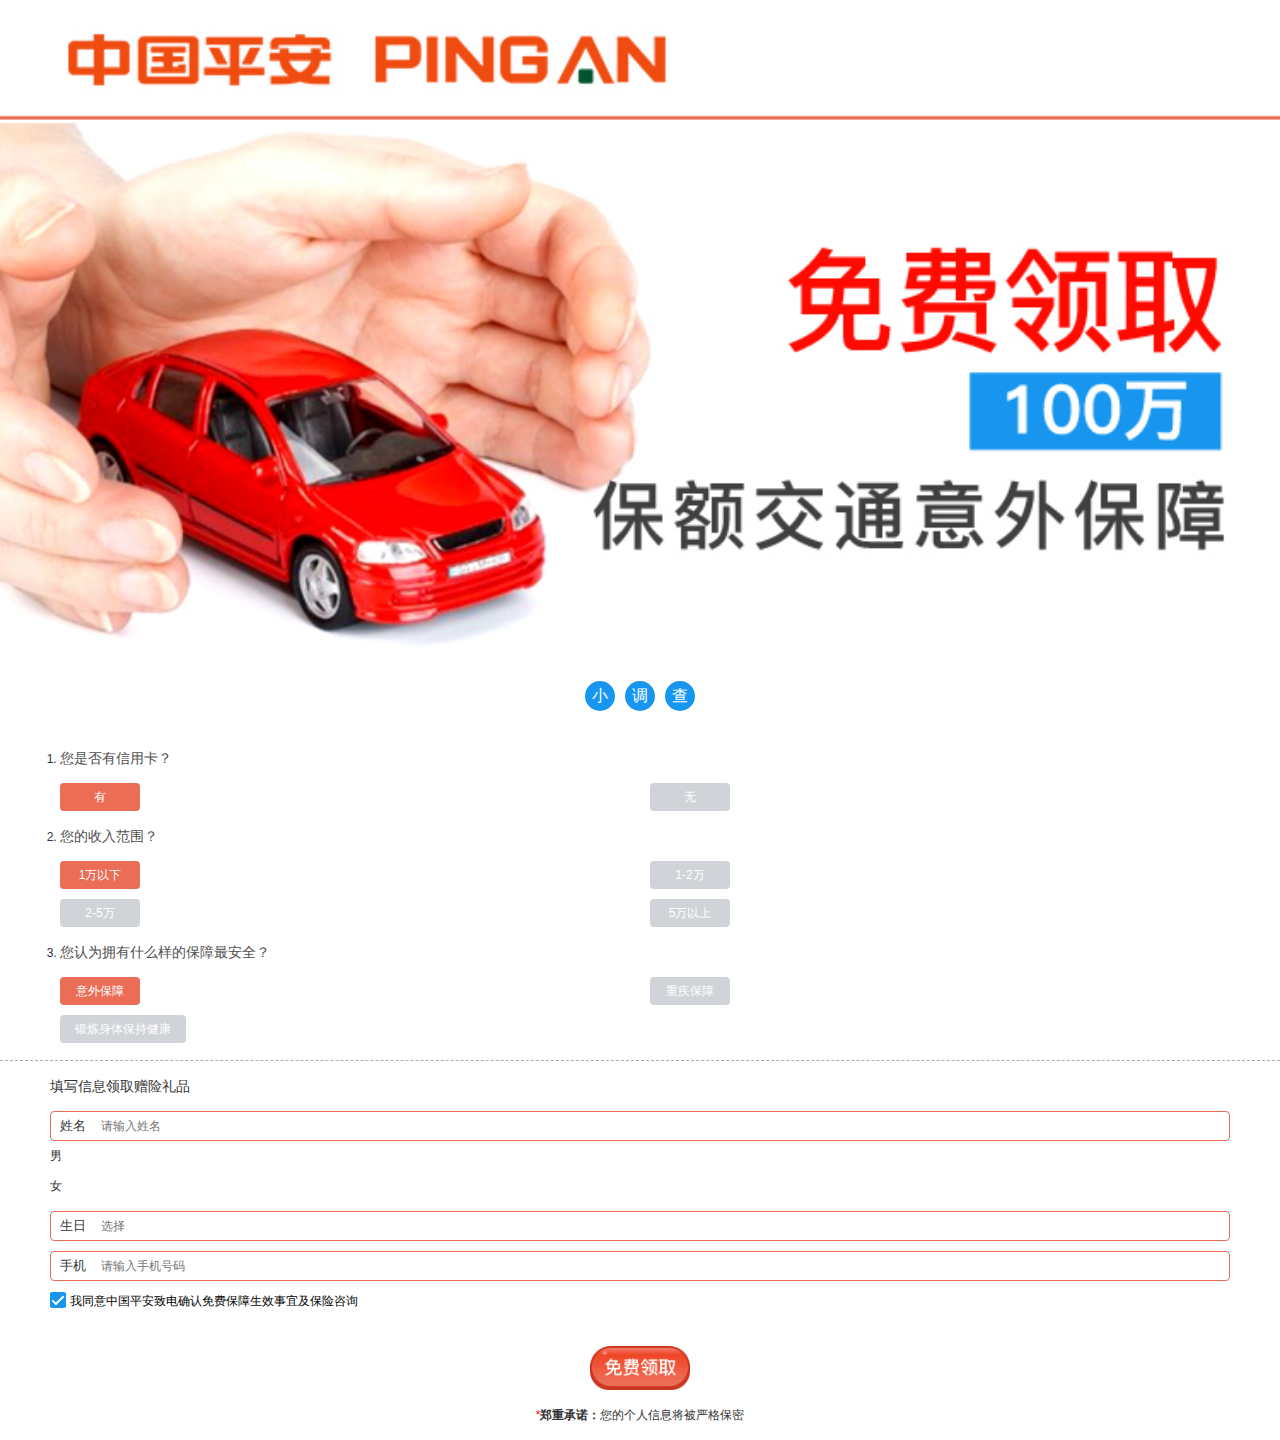
<file: bak.html>
<!DOCTYPE html>
<html>
<head>
	<meta charset="utf-8" />
	<title>中国平安交通保险</title>
	<meta content="" name="description" />
	<meta content="" name="keywords" />
	<meta name="viewport" content="width=device-width, initial-scale=1.0, minimum-scale=1.0, user-scalable=no, maximum-scale=1.0" />
	<meta name="apple-mobile-web-app-capable" content="yes" />
	<meta name="apple-mobile-web-app-status-bar-style" content="black" />
	<meta name="format-detection" content="telephone=no" />
	<link href="css/style.css" rel="stylesheet" />
	<link href="css/popup.css" rel="stylesheet" />
	<script>
	var _hmt = _hmt || [];
	(function() {
		var hm = document.createElement("script");
		hm.src = "https://hm.baidu.com/hm.js?37c447141ab22aa63ef5954547d6abe9";
		var s = document.getElementsByTagName("script")[0];
		s.parentNode.insertBefore(hm, s);
	})();
	</script>
<script>
(function(i,s,o,g,r,a,m){i['GoogleAnalyticsObject']=r;i[r]=i[r]||function(){
(i[r].q=i[r].q||[]).push(arguments)},i[r].l=1*new Date();a=s.createElement(o),
m=s.getElementsByTagName(o)[0];a.async=1;a.src=g;m.parentNode.insertBefore(a,m)
})(window,document,'script','https://www.google-analytics.com/analytics.js','ga');

ga('create', 'UA-105015892-1', 'auto');
ga('send', 'pageview');
</script>
</head>
<body>
	<div class="banner">
		<img src="images/banner.jpg" />
	</div>

	<div id="dft">
		<form name="form" action="do.php" method="post">
			<h2 class="title">
				<span>小</span><span>调</span><span>查</span>
			</h2>

			<div class="faq">
				<ol>
					<li>
						<h3>您是否有信用卡？</h3>
						<dl class="clearfix" data-radio="iscredit">
							<dd data-iscredit="1" class="active">
								<span>有</span>
							</dd>
							<dd data-iscredit="0">
								<span>无</span>
							</dd>
						</dl>
					</li>
					<li>
						<h3>您的收入范围？</h3>
						<dl class="clearfix" data-radio="income">
							<dd data-income="5" class="active">
								<span>1万以下</span>
							</dd>
							<dd data-income="6">
								<span>1-2万</span>
							</dd>
							<dd data-income="7">
								<span>2-5万</span>
							</dd>
							<dd data-income="8">
								<span>5万以上</span>
							</dd>
						</dl>
					</li>
					<li>
						<h3>您认为拥有什么样的保障最安全？</h3>
						<dl class="clearfix" data-radio="instype">
							<dd data-instype="1" class="active">
								<span>意外保障</span>
							</dd>
							<dd data-instype="2">
								<span>重疾保障</span>
							</dd>
							<dd data-instype="3" style="width:100%">
								<span>锻炼身体保持健康</span>
							</dd>
						</dl>
					</li>
				</ol>
			</div>

			<div class="info">
				<h3>填写信息领取赠险礼品</h3>
				<ul class="list-unstyled">
					<li class="sex">
						<label>姓名</label>
						<input type="text" name="info[realname]" value="" placeholder="请输入姓名" class="text" data-require="请输入姓名" />
						<dl data-radio="sex">
							<dd class="active" data-sex="1">男</dd>
							<dd data-sex="0">女</dd>
						</p>
					</li>
					<li>
						<label>生日</label>
						<input type="text" name="info[birthday]" value="" placeholder="选择" class="text" data-require="请选择生日" readonly="readonly" data-dtpicker data-options='{"type":"date", "beginYear":1960, "endYear":2010}' />
					</li>
					<li>
						<label>手机</label>
						<input type="tel" name="info[mobile]" value="" placeholder="请输入手机号码" class="text" data-require="请输入手机号码" />
					</li>
					<li class="access">
						<label>
							<input type="checkbox" name="access" value="1" checked="checked" />
							我同意中国平安致电确认免费保障生效事宜及保险咨询
						</label>
					</li>

					<li>
						<input type="hidden" name="dosubmit" value="1" />
						<a href="javascript:void(0);" data-form="form" class="btn">
							<img src="images/btn.png" />
						</a>
					</li>
				</ul>
			</div>

			<div class="promise">
				<span>*</span><b>郑重承诺：</b>您的个人信息将被严格保密
			</div>

			<input type="hidden" name="info[iscredit]" value="1" data-require="" />
			<input type="hidden" name="info[income]" value="5" data-require="" />
			<input type="hidden" name="info[instype]" value="1" data-require="" />
			<input type="hidden" name="info[sex]" value="1" data-require="" />

			<input type="hidden" name="track" id="track" value="" />
		</form>
	</div>

<script src="js/zepto.js"></script>
<script>
function getQueryString(name) {
	var reg = new RegExp("(^|&)" + name + "=([^&]*)(&|$)", "i");
	var r = window.location.search.substr(1).match(reg);
	if (r != null) return unescape(r[2]); return null;
}

function setCookie(name, value) {
	var Days = 30;
	var exp = new Date();
	exp.setTime(exp.getTime() + Days * 24 * 60 * 60 * 1000);
	document.cookie = name + "="+ escape (value) + ";expires=" + exp.toGMTString();
}
function getCookie(name) {
	var arr, reg = new RegExp("(^| )" + name + "=([^;]*)(;|$)");
	if (arr = document.cookie.match(reg)) {
		return unescape(arr[2]);
	} else {
		return null;
	}
}

!function($) {
	$('#track').val(getQueryString('track'));

	if ('ontouchstart' in window) {
		$.isTouchable = true;
		$.EVENT_START = 'touchstart';
		$.EVENT_MOVE = 'touchmove';
		$.EVENT_END = 'touchend';
	} else {
		$.isTouchable = false;
		$.EVENT_START = 'mousedown';
		$.EVENT_MOVE = 'mousemove';
		$.EVENT_END = 'mouseup';
	}

	$.EVENT_CANCEL = 'touchcancel';
	$.EVENT_CLICK = 'click';

	var popupStack = [];
	var backdrop = (function() {
		var element = document.createElement('div');
		element.classList.add('ui-popup-backdrop');
		element.addEventListener($.EVENT_MOVE, $.preventDefault);
		element.addEventListener('webkitTransitionEnd', function() {
			if (!this.classList.contains('ui-active')) {
				element.parentNode && element.parentNode.removeChild(element);
			}
		});
		return element;
	}());

	var createPopup = function(html, callback) {
		var popupElement = document.createElement('div');
		popupElement.className = "ui-popup";
		popupElement.innerHTML = html;
		var removePopupElement = function() {
			popupElement.parentNode && popupElement.parentNode.removeChild(popupElement);
			popupElement = null;
		};
		popupElement.addEventListener($.EVENT_MOVE, $.preventDefault);
		popupElement.addEventListener('webkitTransitionEnd', function(e) {
			if (popupElement && e.target === popupElement && popupElement.classList.contains('ui-popup-out')) {
				removePopupElement();
			}
		});
		popupElement.style.display = 'block';
		document.body.appendChild(popupElement);
		popupElement.offsetHeight;
		popupElement.classList.add('ui-popup-in');

		if (!backdrop.classList.contains('ui-active')) {
			backdrop.style.display = 'block';
			document.body.appendChild(backdrop);
			backdrop.offsetHeight;
			backdrop.classList.add('ui-active');
		}
		var btns = $('.ui-popup-buttons', popupElement);
		var input = popupElement.querySelector('.ui-popup-input input');
		var popup = {
			element: popupElement,
			close: function(index, animate) {
				if (popupElement) {
					callback && callback({
						index: index || 0,
						value: input && input.value || ''
					});
					if (animate !== false) {
						popupElement.classList.remove('ui-popup-in');
						popupElement.classList.add('ui-popup-out');
					} else {
						removePopupElement();
					}
					popupStack.pop();
					//如果还有其他popup，则不remove backdrop
					if (popupStack.length) {
						popupStack[popupStack.length - 1]['show'](animate);
					} else {
						backdrop.classList.remove('ui-active');
					}
				}
			}
		};
		$(popupElement).on($.EVENT_CLICK, '.ui-popup-button', function(e) {
			popup.close($(this).index());
		});
		if (popupStack.length) {
			popupStack[popupStack.length - 1]['hide']();
		}
		popupStack.push({
			close: popup.close,
			show: function(animate) {
				popupElement.style.display = 'block';
				popupElement.offsetHeight;
				popupElement.classList.add('ui-popup-in');
			},
			hide: function() {
				popupElement.style.display = 'none';
				popupElement.classList.remove('ui-popup-in');
			}
		});
		return popup;
	};
	var createInput = function(placeholder) {
		return '<div class=".ui-popup-input"><input type="text" autofocus placeholder="' + (placeholder || '') + '"/></div>';
	};
	var createInner = function(message, title, extra) {
		return '<div class="ui-popup-inner"><div class="ui-popup-title">' + title + '</div><div class="ui-popup-text">' + message.replace(/\r\n/g, "<br/>").replace(/\n/g, "<br/>") + '</div>' + (extra || '') + '</div>';
	};
	var createButtons = function(btnArray) {
		var length = btnArray.length;
		var btns = [];
		for (var i = 0; i < length; i++) {
			btns.push('<span class="ui-popup-button' + (i === length - 1 ? (' ui-popup-button-bold') : '') + '">' + btnArray[i] + '</span>');
		}
		return '<div class="ui-popup-buttons">' + btns.join('') + '</div>';
	};

	$.fn.alert = $.alert = function(message, title, btnValue, callback, type) {
		if (typeof message === 'undefined') {
			return;
		} else {
			if (typeof title === 'function') {
				callback = title;
				type = btnValue;
				title = null;
				btnValue = null;
			} else if (typeof btnValue === 'function') {
				type = callback;
				callback = btnValue;
				btnValue = null;
			}
		}
		return createPopup(createInner(message, title || '提示') + createButtons([btnValue || '确定']), callback);
	};

	$.fn.confirm = $.confirm = function(message, title, btnArray, callback, type) {
		if (typeof message === 'undefined') {
			return;
		} else {
			if (typeof title === 'function') {
				callback = title;
				type = btnArray;
				title = null;
				btnArray = null;
			} else if (typeof btnArray === 'function') {
				type = callback;
				callback = btnArray;
				btnArray = null;
			}
		}
		return createPopup(createInner(message, title || '提示') + createButtons(btnArray || ['取消', '确认']), callback);
	};

	$.fn.prompt = $.prompt = function(message, placeholder, title, btnArray, callback, type) {
		if (typeof message === 'undefined') {
			return;
		} else {
			if (typeof placeholder === 'function') {
				callback = placeholder;
				type = title;
				placeholder = null;
				title = null;
				btnArray = null;
			} else if (typeof title === 'function') {
				callback = title;
				type = btnArray;
				title = null;
				btnArray = null;
			} else if (typeof btnArray === 'function') {
				type = callback;
				callback = btnArray;
				btnArray = null;
			}
		}
		return createPopup(createInner(message, title || '提示', createInput(placeholder)) + createButtons(btnArray || ['取消', '确认']), callback);
	};

	$.fn.closepopup = $.closepopup = function(){
		if (popupStack.length) {
			popupStack[popupStack.length - 1]['close']();
			return true;
		} else {
			return false;
		}
	};
	$.fn.closepopups = $.closepopups = function(){
		while (popupStack.length) {
			popupStack[popupStack.length - 1]['close']();
		}
	};

}(window.Zepto);

$(function(){
	function validate(obj) {
		var status = true;
		if (status) {
			$('[data-require]', obj).each(function(){
				if ($(this).val() == '') {
					$.alert($(this).data('require'));
					status = false;
					return false;
				}
			});
		}

		return status;
	}

	$('[data-form]').on($.EVENT_CLICK, function(e) {
		var $this = $('form[name=' + $(this).data('form') + ']');
		var $btn = $(this);
		var data = $this.serialize();
		if (!validate($this) || $btn.prop('disabled')) return false;

		$btn.prop('disabled', true);
		$.ajax({
			url: $this.attr('action'),
			type: 'POST',
			dataType: 'json',
			data: data,
			success: function(data) {
				if (data.retCode == 1) {
					if (data.retUrl) window.location.href = data.retUrl;
					if (data.retDesc) $.alert(data.retDesc);
				} else {
					$.alert(data.retDesc);
				}
				$btn.prop('disabled', false);
			},
			error: function() {
				$btn.prop('disabled', false);
			}
		});
	});
});

$(function(){
	$('[data-radio]').each(function(){
		var $this = $(this);
		$('dd', $this).click(function(){
			var _name = $this.data('radio');
			$(this).addClass('active').siblings().removeClass('active');
			$('[name="info[' + _name + ']"]').val($(this).data(_name));
		});
	});
});

//获取验证码
$(function(){
	var time = 60;
	var countdown = function(obj){
		if (time == 0) {
			obj.prop('disabled', '');
			obj.text('重新发送');
			time = 60;
		} else {
			obj.prop('disabled', 'disabled');
			obj.text("(" + time + "s)");
			time--;
			setTimeout(function() {
				countdown(obj)
			}, 1000)
		}
	};

	$('button[name=getcode]').on($.EVENT_CLICK, function(){
		var mobile = $('[name="info[mobile]"]');
        var $this = $(this);
		if ($this.prop('disabled')) return false;
		if (!mobile.val()) {
			$.PageDialog.fail('请输入手机号码');
        } else {
            $.post('getsms.php', {'mobile': mobile.val()}, function(data){
                if(data.retCode == 1) {
                    countdown($this);
                } else {
					$.PageDialog.ok(data.retDesc);
                }
            }, 'json');
        }
	})
});
</script>

<link href="css/picker.css" rel="stylesheet" />
<script src="js/dtpicker.js"></script>
<script src="js/picker.js"></script>
<script>
$(function(){
	$('[data-dtpicker]').each(function(){
		var me = $(this);
		me.on($.EVENT_CLICK, function(){
			var options = me.data('options') || {};
			var picker = new $.DtPicker(options);
			picker.show(function(rs) {
				me.val(rs.text);
				picker.dispose();
			});
		})
	})
});
</script>
<div style="display:none">
	<script src="http://s4.cnzz.com/stat.php?id=1260977035&web_id=1260977035" language="JavaScript"></script>
</div>
</body>
</html>
</file>
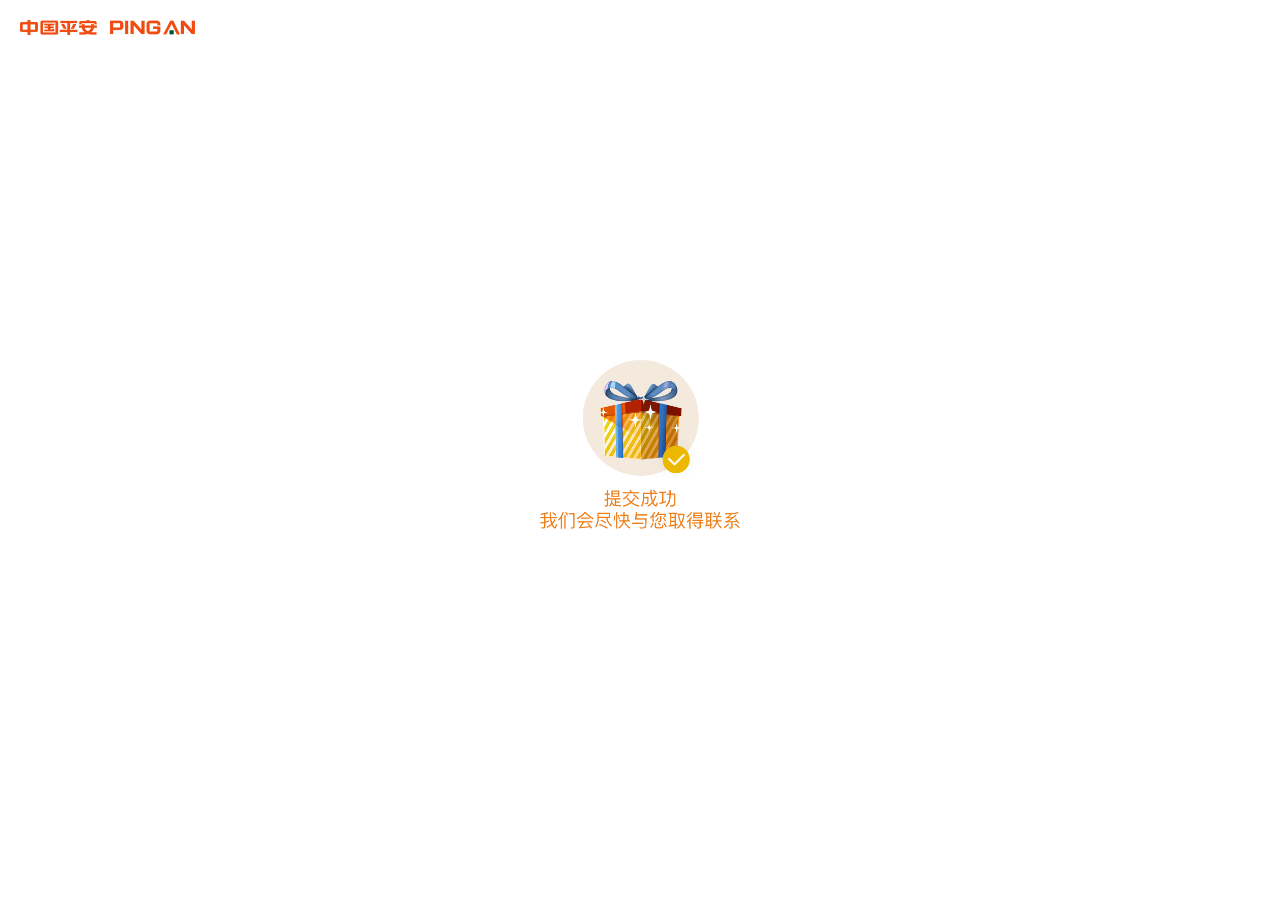
<file: success.html>
<!DOCTYPE html>
<html>
<head>
	<meta charset="utf-8" />
	<title>中国平安交通保险</title>
	<meta content="" name="description" />
	<meta content="" name="keywords" />
	<meta name="viewport" content="width=device-width, initial-scale=1.0, minimum-scale=1.0, user-scalable=no, maximum-scale=1.0" />
	<meta name="apple-mobile-web-app-capable" content="yes" />
	<meta name="apple-mobile-web-app-status-bar-style" content="black" />
	<meta name="format-detection" content="telephone=no" />
	<link href="css/style.css" rel="stylesheet" />
</head>
<body>
	<div id="success">
		<img src="images/logo.png" class="logo" />
		
		<img src="images/success.png" class="success" />
	</div>
</body>
</html>
</file>
<file: css/style.css>
html,
body,
hr,
p,
blockquote,
dl,
dt,
dd,
pre,
form,
fieldset,
legend,
button,
input,
textarea,
table,
th,
td,
figure,
figcaption,
em {
  border: 0;
  padding: 0;
  margin: 0;
  list-style: none;
  font-style: normal; }

table {
  border-collapse: collapse;
  border-spacing: 0; }

h1,
h2,
h3,
h4,
h5,
h6 {
  padding: 0;
  margin: 0; }

input,
select,
textarea,
button {
  vertical-align: middle;
  font-size: 12px;
  font-family: "Microsoft Yahei", Verdana, Arial; }

button {
  cursor: pointer; }

img {
  border: 0;
  vertical-align: middle; }

a {
  color: #333;
  text-decoration: none;
  outline: 0;
  blr: expression(this.onFocus=this.blur());
  -webkit-transition: all 0.2s ease-in-out 0;
  -moz-transition: all 0.2s ease-in-out 0;
  -o-transition: all 0.2s ease-in-out 0;
  -ms-transition: all 0.2s ease-in-out 0;
  transition: all 0.2s ease-in-out 0; }
  a:hover {
    color: #333;
    text-decoration: none; }

.list-unstyled {
  margin: 0 !important;
  padding: 0 !important;
  list-style: none; }
  .list-unstyled > li {
    padding-left: 0 !important;
    list-style: none; }

* {
  -webkit-box-sizing: border-box;
  outline: 0;
  -webkit-tap-highlight-color: transparent; }

.pull-left {
  float: left;
  display: inline; }

.pull-right {
  float: right;
  display: inline; }

.text-center {
  text-align: center !important; }

.text-left {
  text-align: left !important; }

.text-right {
  text-align: right !important; }

.clearfix:after {
  visibility: hidden;
  display: block;
  font-size: 0;
  content: " ";
  clear: both;
  height: 0; }

.clear {
  clear: both;
  *zoom: 1;
  height: 0;
  line-height: 0;
  font-size: 0;
  overflow: hidden; }

.hide {
  display: none !important; }

input,
textarea,
button,
select {
  -webkit-appearance: none; }

@media screen and (min-width: 400px) and (orientation: landscape) {
  /*
  html {
  	height: 100%;
  	overflow: hidden;
  }
  body {
  	height: 100%;
  	background: #ff883e url('[data-uri]') no-repeat center center!important;
  	background-size: 90px auto!important;
  }
  body * {
  	display: none;
  }
  */ }
/*
@font-face {
	font-family: "app";
	src: url('../font/app.ttf') format('truetype');
}

[class*=icon-]:before {
	font-family: app!important;
	font-weight: normal;
	font-style: normal;
	text-decoration: inherit;

	-webkit-font-smoothing: antialiased;
	-webkit-text-stroke-width: 0.2px;

	@include inline-block;
	vertical-align: middle;
}
*/
html,
body {
  color: #333;
  font-size: 12px;
  font-family: "Microsoft Yahei", Verdana, Arial;
  -webkit-font-smoothing: antialiased;
  -webkit-text-size-adjust: 100%;
  font-size: 12px;
  line-height: 20px;
  background: #fff; }

.banner {
  width: 100%;
  overflow: hidden; }
  .banner img {
    width: 100%; }

#dft h2.title {
  text-align: center;
  line-height: 40px;
  font-size: 16px;
  color: #fd5826;
  font-weight: normal;
  padding: 10px 0; }
  #dft h2.title span {
    display: inline-block;
    *display: inline;
    *zoom: 1;
    width: 30px;
    height: 30px;
    line-height: 30px;
    border-radius: 100%;
    color: #fff;
    background: #1896ef;
    margin: 0 5px; }
#dft form div.faq {
  border-bottom: 1px dashed #acacac;
  padding: 0 40px; }
  #dft form div.faq ol {
    padding-left: 20px; }
    #dft form div.faq ol li h3 {
      display: block;
      font-size: 14px;
      line-height: 30px;
      color: #4f4f4f;
      font-weight: 400;
      padding: 5px 0; }
    #dft form div.faq ol li dl dd {
      float: left;
      display: inline;
      width: 50%;
      line-height: 28px;
      padding: 5px 0; }
      #dft form div.faq ol li dl dd span {
        display: inline-block;
        *display: inline;
        *zoom: 1;
        padding: 0 15px;
        background: #d0d3d8;
        color: #fff;
        border-radius: 4px;
        min-width: 80px;
        text-align: center; }
      #dft form div.faq ol li dl dd.active span {
        background: #eb6d56; }
#dft form div.info {
  padding: 0 50px;
  text-align: left; }
  #dft form div.info h3 {
    font-size: 14px;
    font-weight: 400;
    line-height: 30px;
    padding: 10px 0; }
  #dft form div.info ul li {
    position: relative;
    line-height: 30px;
    padding-bottom: 10px; }
    #dft form div.info ul li label {
      display: block;
      position: absolute;
      left: 0;
      top: 0;
      line-height: 30px;
      font-size: 13px;
      padding-left: 10px; }
    #dft form div.info ul li input.text {
      display: block;
      width: 100%;
      border: 1px solid #eb6d56;
      border-radius: 4px;
      height: 30px;
      padding: 5px 5px 5px 50px; }
    #dft form div.info ul li.gender {
      padding-right: 70px; }
      #dft form div.info ul li.gender p {
        display: block;
        position: absolute;
        right: 0;
        top: 0;
        text-align: right;
        font-size: 0; }
        #dft form div.info ul li.gender p span {
          display: inline-block;
          *display: inline;
          *zoom: 1;
          background: #d0d3d8;
          width: 30px;
          height: 30px;
          line-height: 30px;
          text-align: center;
          font-size: 12px;
          margin-left: 5px;
          border-radius: 4px;
          color: #fff; }
          #dft form div.info ul li.gender p span.active {
            background: #eb6d56; }
    #dft form div.info ul li.access {
      height: 55px; }
      #dft form div.info ul li.access label {
        font-size: 12px;
        line-height: 20px;
        padding-left: 0;
        color: #000; }
        #dft form div.info ul li.access label input {
          width: 16px;
          height: 16px;
          border: 1px solid #1896ef;
          position: relative;
          vertical-align: top;
          margin: 1px 1px -2px 0;
          border-radius: 2px; }
          #dft form div.info ul li.access label input:checked {
            background: #1896ef; }
            #dft form div.info ul li.access label input:checked:after {
              content: '';
              width: 4px;
              height: 10px;
              border: 2px solid #fff;
              border-top: 0;
              border-left: 0;
              position: absolute;
              left: 4px;
              top: 0;
              -webkit-transform: rotate(45deg);
              -moz-transform: rotate(45deg);
              -o-transform: rotate(45deg);
              -ms-transform: rotate(45deg);
              transform: rotate(45deg); }
    #dft form div.info ul li .btn {
      display: block;
      width: 100px;
      height: 44px;
      margin: 0 auto; }
      #dft form div.info ul li .btn img {
        width: 100px; }
#dft .promise {
  text-align: center;
  line-height: 30px;
  padding-bottom: 10px; }
  #dft .promise span {
    color: #f00; }

#success .logo {
  display: block;
  height: 15px;
  margin: 20px 0 0 20px; }
#success .success {
  display: fixed;
  position: absolute;
  left: 50%;
  top: 50%;
  width: 200px;
  margin-left: -100px;
  margin-top: -90px; }

/*# sourceMappingURL=style.css.map */
</file>
<file: css/popup.css>
.ui-popup-backdrop {
	position: fixed;
	z-index: 998;
	top: 0;
	right: 0;
	bottom: 0;
	left: 0;
	-webkit-transition-duration: 400ms;
	transition-duration: 400ms;
	opacity: 0;
	background: rgba(0, 0, 0, 0.4);
}

.ui-popup-backdrop.ui-active {
	opacity: 1;
}

.ui-popup {
	position: fixed;
	z-index: 10000;
	top: 50%;
	left: 50%;
	display: none;
	overflow: hidden;
	width: 270px;
	-webkit-transition-property: -webkit-transform,opacity;
	transition-property: transform,opacity;
	-webkit-transform: translate3d(-50%, -50%, 0) scale(1.185);
	transform: translate3d(-50%, -50%, 0) scale(1.185);
	text-align: center;
	opacity: 0;
	color: #000;
}

.ui-popup.ui-popup-in {
	display: block;
	-webkit-transition-duration: 400ms;
	transition-duration: 400ms;
	-webkit-transform: translate3d(-50%, -50%, 0) scale(1);
	transform: translate3d(-50%, -50%, 0) scale(1);
	opacity: 1;
}

.ui-popup.ui-popup-out {
	-webkit-transition-duration: 400ms;
	transition-duration: 400ms;
	-webkit-transform: translate3d(-50%, -50%, 0) scale(1);
	transform: translate3d(-50%, -50%, 0) scale(1);
	opacity: 0;
}

.ui-popup-inner {
	position: relative;
	padding: 15px;
	border-radius: 6px 6px 0 0;
	background: rgba(255, 255, 255, 0.95);
}

.ui-popup-inner:after {
	position: absolute;
	z-index: 15;
	top: auto;
	right: auto;
	bottom: 0;
	left: 0;
	display: block;
	width: 100%;
	height: 1px;
	content: '';
	-webkit-transform: scaleY(0.5);
	transform: scaleY(0.5);
	-webkit-transform-origin: 50% 100%;
	transform-origin: 50% 100%;
	background-color: rgba(0, 0, 0, 0.2);
}

.ui-popup-title {
	font-size: 18px;
	line-height: 30px;
	font-weight: 400;
	text-align: center;
	margin-bottom: 10px;
}

.ui-popup-title + .ui-popup-text {
	font-size: 14px;
	margin: 5px 0 0;
	line-height: 20px;
}

.ui-popup-buttons {
	position: relative;
	display: -webkit-box;
	display: -webkit-flex;
	display: flex;
	height: 40px;
	line-height: 40px;
	-webkit-box-pack: center;
	-webkit-justify-content: center;
	justify-content: center;
}

.ui-popup-button {
	font-size: 14px;
	position: relative;
	display: block;
	overflow: hidden;
	box-sizing: border-box;
	width: 100%;
	height: 40px;
	line-height: 40px;
	padding: 0 5px;
	cursor: pointer;
	text-align: center;
	white-space: nowrap;
	text-overflow: ellipsis;
	color: #29292f;
	background: rgba(255, 255, 255, 0.95);
	-webkit-box-flex: 1;
}

.ui-popup-button:after {
	position: absolute;
	z-index: 15;
	top: 0;
	right: 0;
	bottom: auto;
	left: auto;
	display: block;
	width: 1px;
	height: 100%;
	content: '';
	-webkit-transform: scaleX(0.5);
	transform: scaleX(0.5);
	-webkit-transform-origin: 100% 50%;
	transform-origin: 100% 50%;
	background-color: rgba(0, 0, 0, 0.2);
}

.ui-popup-button:first-child {
	border-radius: 0 0 0 6px;
}

.ui-popup-button:first-child:last-child {
	border-radius: 0 0 6px 6px;
}

.ui-popup-button:last-child {
	border-radius: 0 0 6px;
}

.ui-popup-button:last-child:after {
	display: none;
}

.ui-popup-button.ui-popup-button-bold {
	font-weight: 400;
}

.ui-popup-input input {
	font-size: 12px;
	width: 100%;
	height: 26px;
	margin: 15px 0 0;
	padding: 0 5px;
	border: 1px solid rgba(0, 0, 0, 0.3);
	border-radius: 0;
	background: #fff;
}
</file>
<file: css/picker.css>
.ui-pciker-list li,.ui-picker,.ui-picker-inner {
	box-sizing: border-box;
	overflow: hidden
}

.ui-picker {
	background-color: #ddd;
	position: relative;
	height: 200px;
	border: 1px solid rgba(0,0,0,.1);
	-webkit-user-select: none;
	user-select: none
}

.ui-dtpicker,.ui-poppicker {
	left: 0;
	background-color: #eee;
	box-shadow: 0 -5px 7px 0 rgba(0,0,0,.1);
	-webkit-transition: .3s;
	width: 100%
}

.ui-picker-inner {
	position: relative;
	width: 100%;
	height: 100%;
	-webkit-mask-box-image: -webkit-linear-gradient(bottom,transparent,transparent 5%,#fff 20%,#fff 80%,transparent 95%,transparent);
	-webkit-mask-box-image: linear-gradient(top,transparent,transparent 5%,#fff 20%,#fff 80%,transparent 95%,transparent)
}

.ui-pciker-list,.ui-pciker-rule {
	box-sizing: border-box;
	padding: 0;
	margin: -18px 0 0;
	width: 100%;
	height: 36px;
	line-height: 36px;
	position: absolute;
	left: 0;
	top: 50%
}

.ui-pciker-rule-bg {
	z-index: 0
}

.ui-pciker-rule-ft {
	z-index: 2;
	border-top: solid 1px rgba(0,0,0,.1);
	border-bottom: solid 1px rgba(0,0,0,.1)
}

.ui-pciker-list {
	z-index: 1;
	-webkit-transform-style: preserve-3d;
	transform-style: preserve-3d;
	-webkit-transform: perspective(750pt) rotateY(0) rotateX(0);
	transform: perspective(750pt) rotateY(0) rotateX(0)
}

.ui-pciker-list li {
	width: 100%;
	height: 100%;
	position: absolute;
	text-align: center;
	vertical-align: middle;
	-webkit-backface-visibility: hidden;
	backface-visibility: hidden;
	font-size: 1pc;
	font-family: "Helvetica Neue",Helvetica,Arial,sans-serif;
	color: #888;
	padding: 0 8px;
	white-space: nowrap;
	-webkit-text-overflow: ellipsis;
	text-overflow: ellipsis;
	cursor: default;
	visibility: hidden
}

.ui-pciker-list li.highlight,.ui-pciker-list li.visible {
	visibility: visible
}

.ui-pciker-list li.highlight {
	color: #222
}

.ui-poppicker {
	position: fixed;
	z-index: 999;
	border-top: solid 1px #ccc;
	bottom: 0;
	-webkit-transform: translateY(300px)
}

.ui-poppicker.ui-active {
	-webkit-transform: translateY(0)
}

.ui-android-5-1 .ui-poppicker {
	bottom: -300px;
	-webkit-transition-property: bottom;
	-webkit-transform: none
}

.ui-android-5-1 .ui-poppicker.ui-active {
	bottom: 0;
	-webkit-transition-property: bottom;
	-webkit-transform: none
}

.ui-poppicker-header {
	padding: 6px;
	font-size: 14px;
	color: #888
}

.ui-poppicker-header .ui-btn {
	font-size: 9pt;
	padding: 5px 10px
}

.ui-poppicker-btn-cancel {
	float: left
}

.ui-poppicker-btn-ok {
	float: right
}

.ui-poppicker-clear {
	clear: both;
	height: 0;
	line-height: 0;
	font-size: 0;
	overflow: hidden
}

.ui-poppicker-body {
	position: relative;
	width: 100%;
	height: 200px;
	border-top: solid 1px #ddd
}

.ui-poppicker-body .ui-picker {
	width: 100%;
	height: 100%;
	margin: 0;
	border: none;
	float: left
}

.ui-dtpicker {
	position: fixed;
	z-index: 999999;
	border-top: solid 1px #ccc;
	bottom: 0;
	-webkit-transform: translateY(300px)
}

.ui-dtpicker.ui-active {
	-webkit-transform: translateY(0)
}

.ui-dtpicker-active-for-page {
	overflow: hidden!important
}

.ui-android-5-1 .ui-dtpicker {
	bottom: -300px;
	-webkit-transition-property: bottom;
	-webkit-transform: none
}

.ui-android-5-1 .ui-dtpicker.ui-active {
	bottom: 0;
	-webkit-transition-property: bottom;
	-webkit-transform: none
}

.ui-dtpicker-header {
	padding: 6px;
	font-size: 14px;
	color: #888;
}

.ui-dtpicker-header .ui-btn {
	background: #fff;
	color: #333;
}
.ui-dtpicker-header .ui-btn-blue {
	background-color: #18b4ed;
    border-color: #0baae4;
    background-image: -webkit-gradient(linear, left top, left bottom, color-stop(0.5, #1fbaf3), to(#18b4ed));
    color: #fff;
    background-clip: padding-box;
}
.ui-dtpicker-header button {
	font-size: 9pt;
	padding: 5px 10px
}

.ui-dtpicker-header button:last-child {
	float: right
}

.ui-dtpicker-body {
	position: relative;
	width: 100%;
	height: 200px
}

.ui-ios .ui-dtpicker-body {
	-webkit-perspective: 75pc;
	perspective: 75pc;
	-webkit-transform-style: preserve-3d;
	transform-style: preserve-3d
}

.ui-dtpicker-title h5 {
	display: inline-block;
	width: 20%;
	margin: 0;
	padding: 8px;
	text-align: center;
	border-top: solid 1px #ddd;
	background-color: #f0f0f0;
	border-bottom: solid 1px #ccc
}
[data-type=hour] [data-id=title-i],
[data-type=hour] [data-id=picker-i],
[data-type=month] [data-id=title-i],
[data-type=month] [data-id=picker-d],
[data-type=month] [data-id=title-d],
[data-type=month] [data-id=picker-h],
[data-type=month] [data-id=title-h],
[data-type=month] [data-id=picker-i],
[data-type=time] [data-id=picker-y],
[data-type=time] [data-id=picker-m],
[data-type=time] [data-id=picker-d],
[data-type=time] [data-id=title-y],
[data-type=time] [data-id=title-m],
[data-type=time] [data-id=title-d],
[data-type=date] [data-id=title-i],
[data-type=date] [data-id=picker-h],
[data-type=date] [data-id=title-h],
[data-type=date] [data-id=picker-i] {
	display: none
}

.ui-dtpicker .ui-picker {
	width: 20%;
	height: 100%;
	margin: 0;
	float: left;
	border: none
}
[data-type=hour] [data-id=picker-h],
[data-type=hour] [data-id=title-h],
[data-type=datetime] [data-id=picker-h],
[data-type=datetime] [data-id=title-h] {
	border-left: dotted 1px #ccc
}
[data-type=datetime] .ui-picker,
[data-type=time] .ui-dtpicker-title h5 {
	width: 20%
}
[data-type=date] .ui-dtpicker-title h5,
[data-type=date] .ui-picker {
	width: 33.3%
}
[data-type=hour] .ui-dtpicker-title h5,
[data-type=hour] .ui-picker {
	width: 25%
}
[data-type=month] .ui-dtpicker-title h5,
[data-type=month] .ui-picker,
[data-type=time] .ui-dtpicker-title h5,
[data-type=time] .ui-picker {
	width: 50%
}


.ui-backdrop {
	position: fixed;
	z-index: 9998;
	top: 0;
	right: 0;
	bottom: 0;
	left: 0;
	background-color: rgba(0,0,0,.3);
}
</file>
